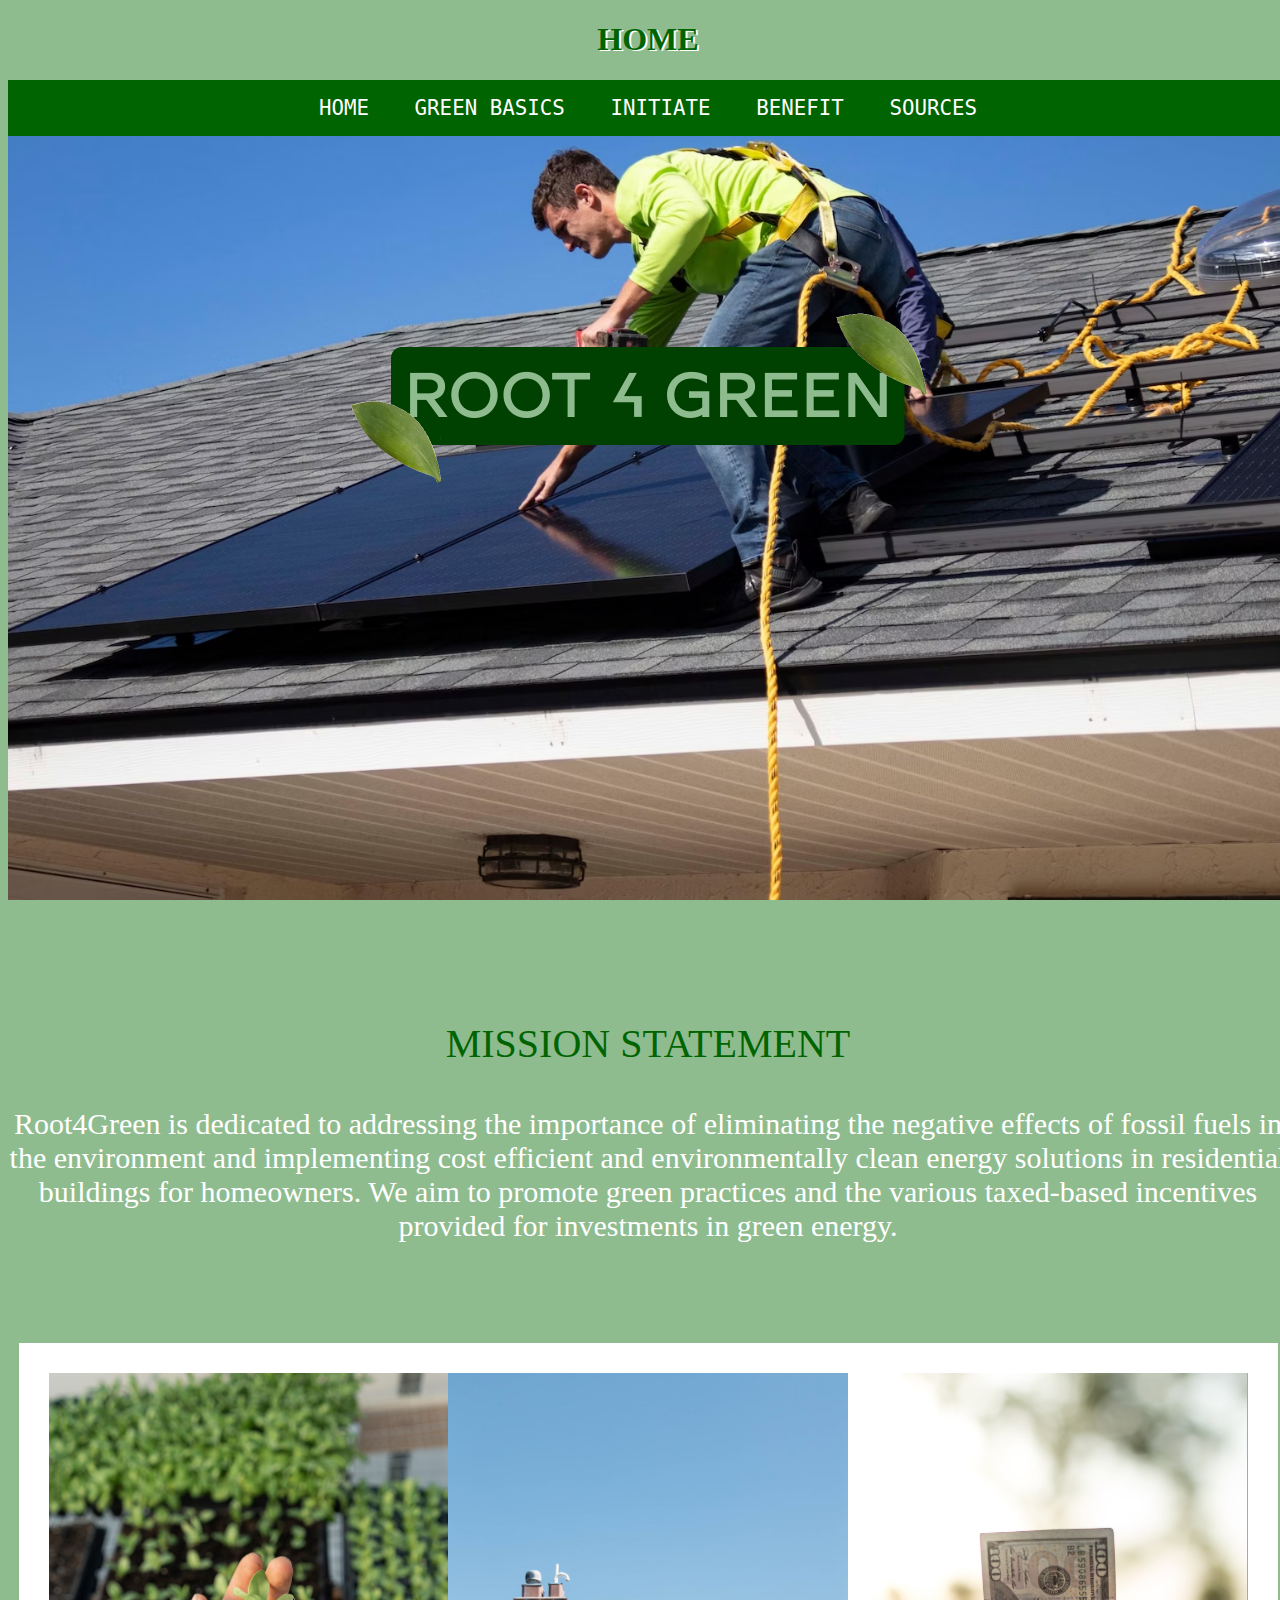
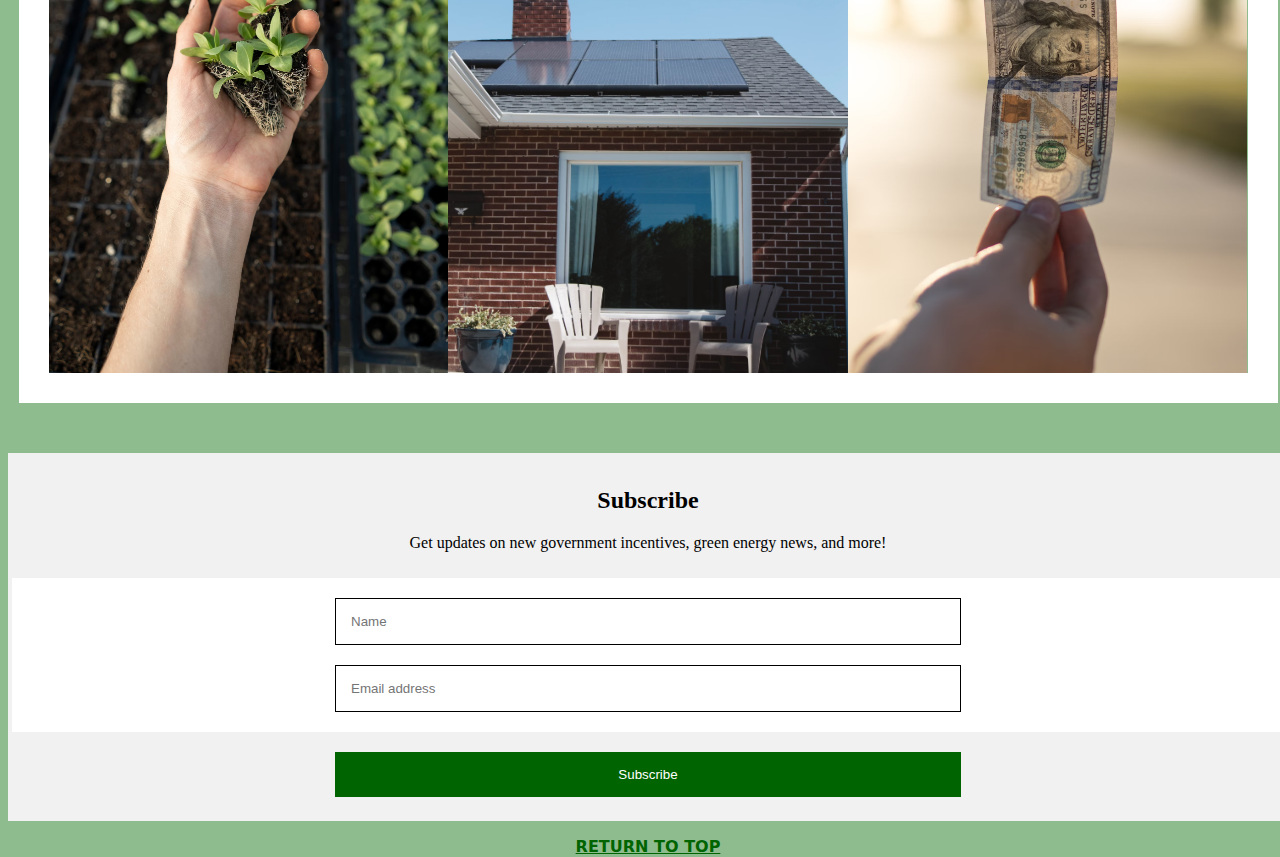
<file: index.html>
<!DOCTYPE html>                        
<html>

<head>
  <meta charset="utf-8">
  <meta name="viewport" content="width=device-width">
  <title>Webmaster</title>
  <link href="style.css" rel="stylesheet" type="text/css" />
</head>

<body id="home">  
<h1> HOME</h1>
<div id="web-container">
	<div id="page-container">

<nav>
  <ul>
    <li>
      <a href="index.html">HOME</a>
    </li>
    <li>
      <a href="ygreen.html">GREEN BASICS</a>
    </li>
    <li>
      <a href= "ini.html">INITIATE</a>
    </li>
    <li>
      <a href= "benefit.html">BENEFIT</a>
    </li>
	<li>
		<a href= "sources.html">SOURCES</a>
    </li>
  </ul>
</nav>
		
<div id="logo1">
	<img src="LogoL.png" alt=""/>
</div> <!-- closes logo1 -->		
				
</div> <!-- closes page-container -->
</div> <!-- closes web-container -->

<div>
<p id="mshead"> MISSION STATEMENT</p>
<p id="msp"> Root4Green is dedicated to addressing the importance of eliminating
the negative effects of fossil fuels in the environment and implementing cost
efficient and environmentally clean energy solutions in residential buildings for 
homeowners. We aim to promote green practices and the various taxed-based incentives 
provided for investments in green energy. 
</p>
</div>

<div>
<div class="images-container">
    <div class="image">
		<a href="ygreen.html">
		<img src="planthand.avif" alt="">
		</a>
		<div class="description">
			<h2>WHY GREEN?</h2>
            <p>By eliminating fossil fuels in homes, there is a reduction
			in greenhouse gas emissions and air pollution. In recent years, renewable energy has
			become relatively cheaper...</p>
        </div>
    </div>

    <div class="image">
		<a href="ini.html">
		<img src="solarhome.avif" alt="">
		</a>
		<div class="description">
            <h2>INITIATE</h2>
            <p>
			There are many options for implementing green energy practices into your home such as solar panels, geothermal heat pumps, wind turbine, or even a microhydropower system.
			</p>
        </div>
    </div>
	
	<div class="image">
		<a href="benefit.html">
		<img src="money.avif" alt="">
		</a>
		<div class="description">
            <h2>BENEFITS</h2>
            <p>
			The Residential Clean Energy credit provides a 30
			percent income tax credit for clean energy equipment...
			</p>
        </div>
    </div>
</div>
</div>

<div>
<form action="action_page.php">
  <div class="container">
    <h2>Subscribe</h2>
    <p>Get updates on new government incentives, green energy news, and more! </p>
  </div>

  <div class="container" style="background-color:white">
    <input type="text" placeholder="Name" name="name" required>
    <input type="text" placeholder="Email address" name="mail" required>

  </div>

  <div class="container">
    <input type="submit" value="Subscribe">
  </div>
</form>
</div>

<div id ="footer">
	<p><a href="#top">RETURN TO TOP</a></p>
</div>

</body>


</html>
</file>
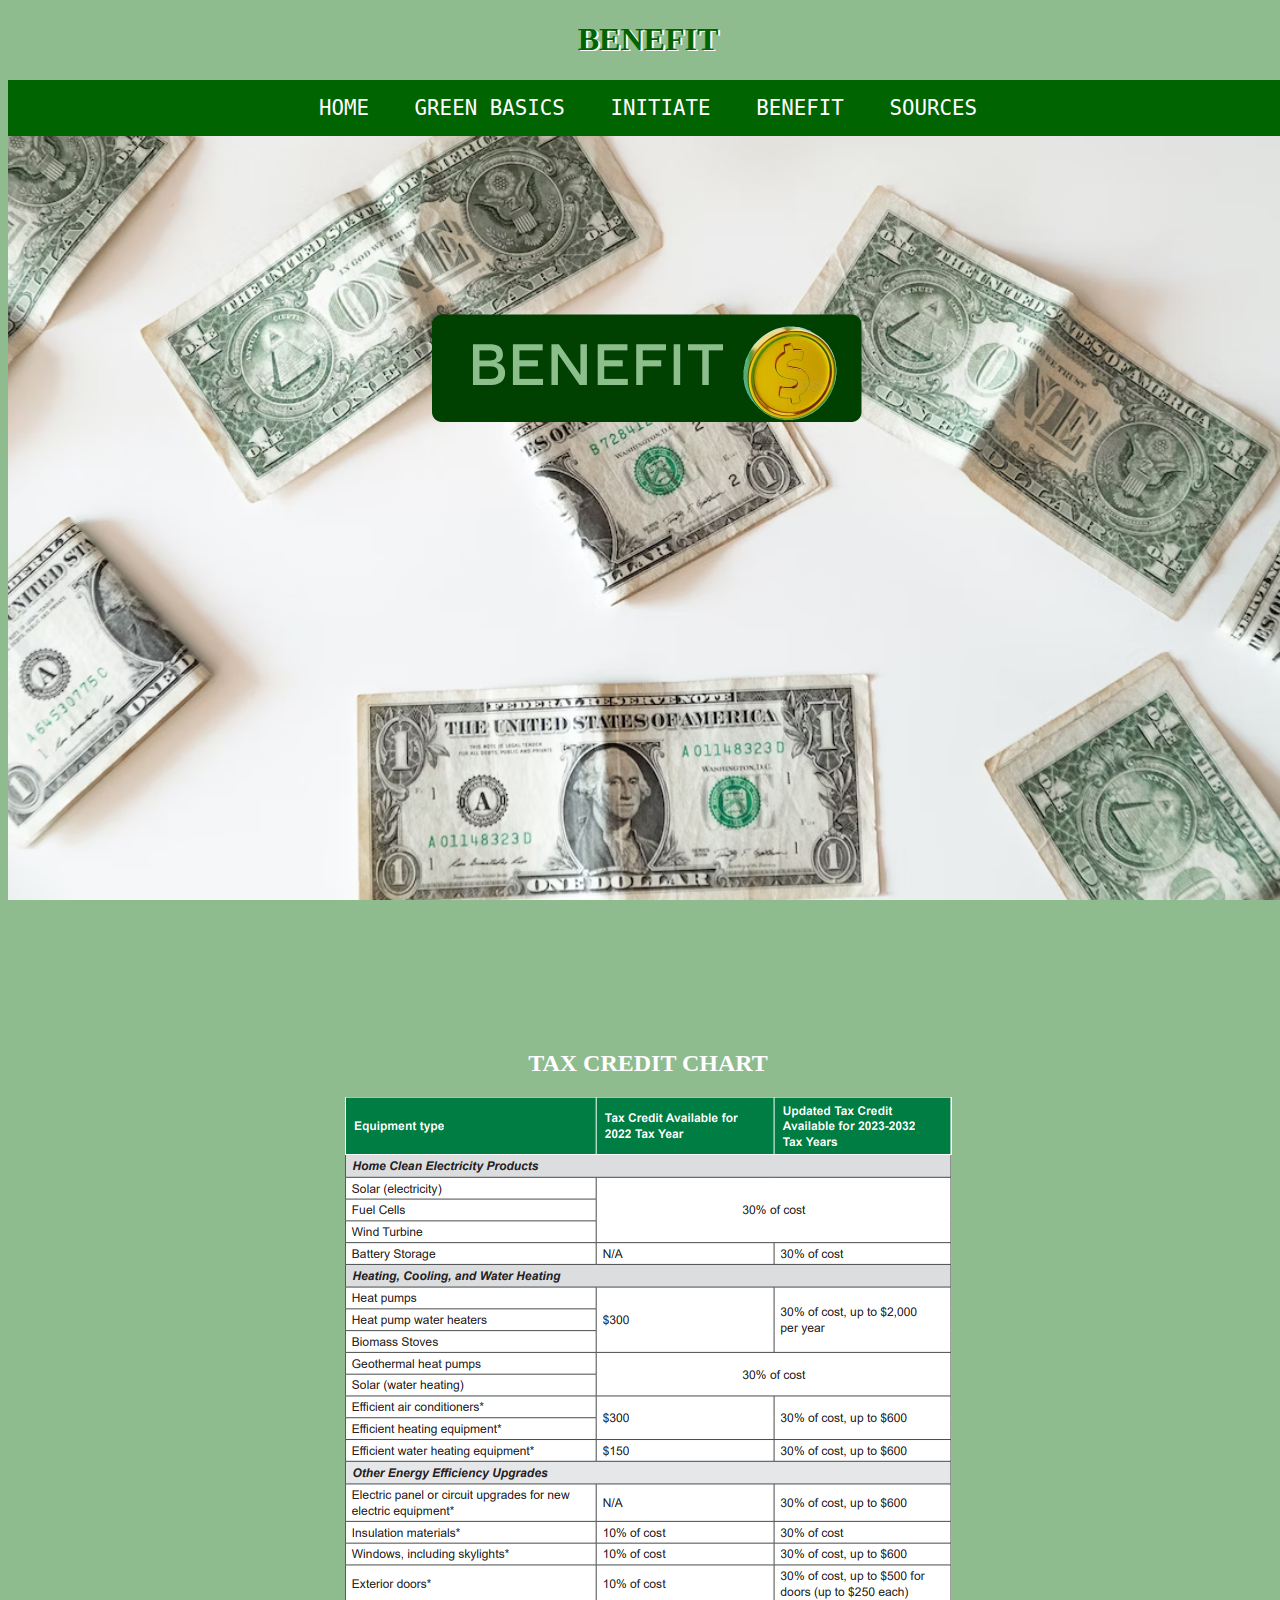
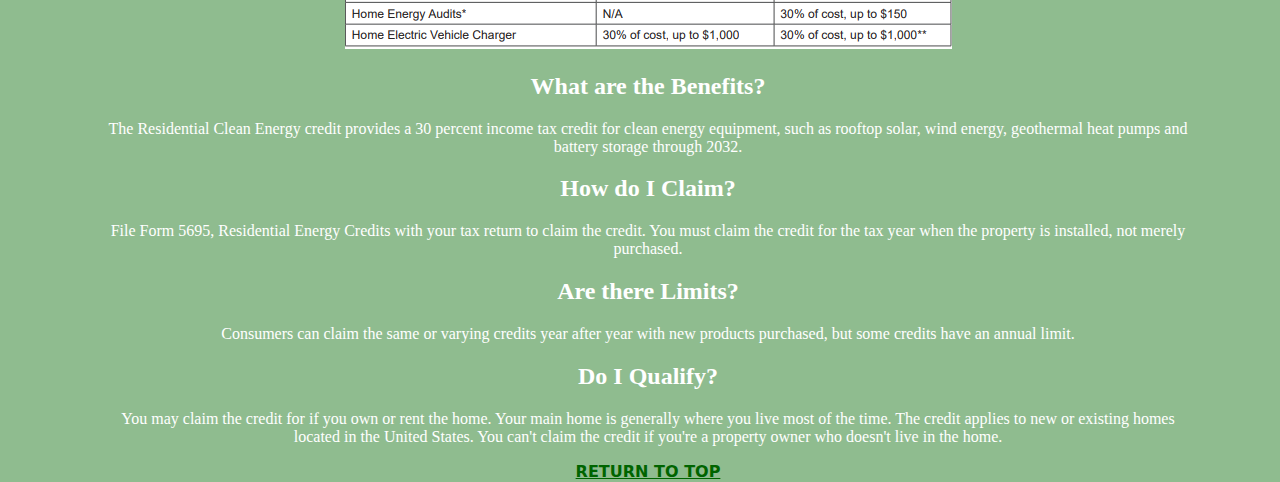
<file: benefit.html>
<!DOCTYPE html>
<html>

<head>
  <meta charset="utf-8">
  <meta name="viewport" content="width=device-width">
  <title>Webmaster</title>
  <link href="style.css" rel="stylesheet" type="text/css" />
</head>

<body id="bene">
<h1>BENEFIT</h1>
<div id="web-container">
	<div id="page-container4">
<nav>
  <ul>
    <li>
      <a href="index.html">HOME</a>
    </li>
    <li>
      <a href="ygreen.html">GREEN BASICS</a>
    </li>
    <li>
      <a href= "ini.html">INITIATE</a>
    </li>
    <li>
      <a href= "benefit.html">BENEFIT</a>
    </li>
	<li>
      <a href= "sources.html">SOURCES</a>
    </li>
  </ul>
</nav>
<div id="logo1">
	<img src="BLogo.png" alt=""/>
</div> <!-- closes logo1 -->
</div> <!-- closes page-container -->
</div> <!-- closes web-container -->

<div id="tax">
	<center>
	<h2 class="basic"> TAX CREDIT CHART </h2>
	<a href="https://www.energy.gov/sites/default/files/2023-02/Tax%20Credit%20Table.pdf">
	<img src="TaxList.png" alt=""/>
	</a>
	</center>
</div>
<h2 class="basic" >What are the Benefits?</h2>
<p class="basic"> The Residential Clean Energy credit provides a 30
 percent income tax credit for clean energy equipment, such as rooftop solar, 
 wind energy, geothermal heat pumps and battery storage through 2032.
</p>
<h2 class="basic"> How do I Claim? </h2>
<p class="basic"> File Form 5695, Residential Energy Credits with your 
tax return to claim the credit. You must claim the credit for the tax year when
 the property is installed, not merely purchased.
</p>
<h2 class="basic"> Are there Limits?</h2>
<p class="basic">  Consumers can claim the same or varying credits 
year after year with new products purchased, but some credits have
 an annual limit. 
</p>
<h2 class="basic"> Do I Qualify?</h2>
<p class="basic">You may claim the credit for if you own or rent the home. Your main home is
 generally where you live most of the time. The credit applies to new or existing homes 
 located in the United States. You can't claim the credit if you're a 
  property owner who doesn't live in the home.
</p>

<div id ="footer">
	<p><a href="#top">RETURN TO TOP</a></p>
</div>
</body>
</file>
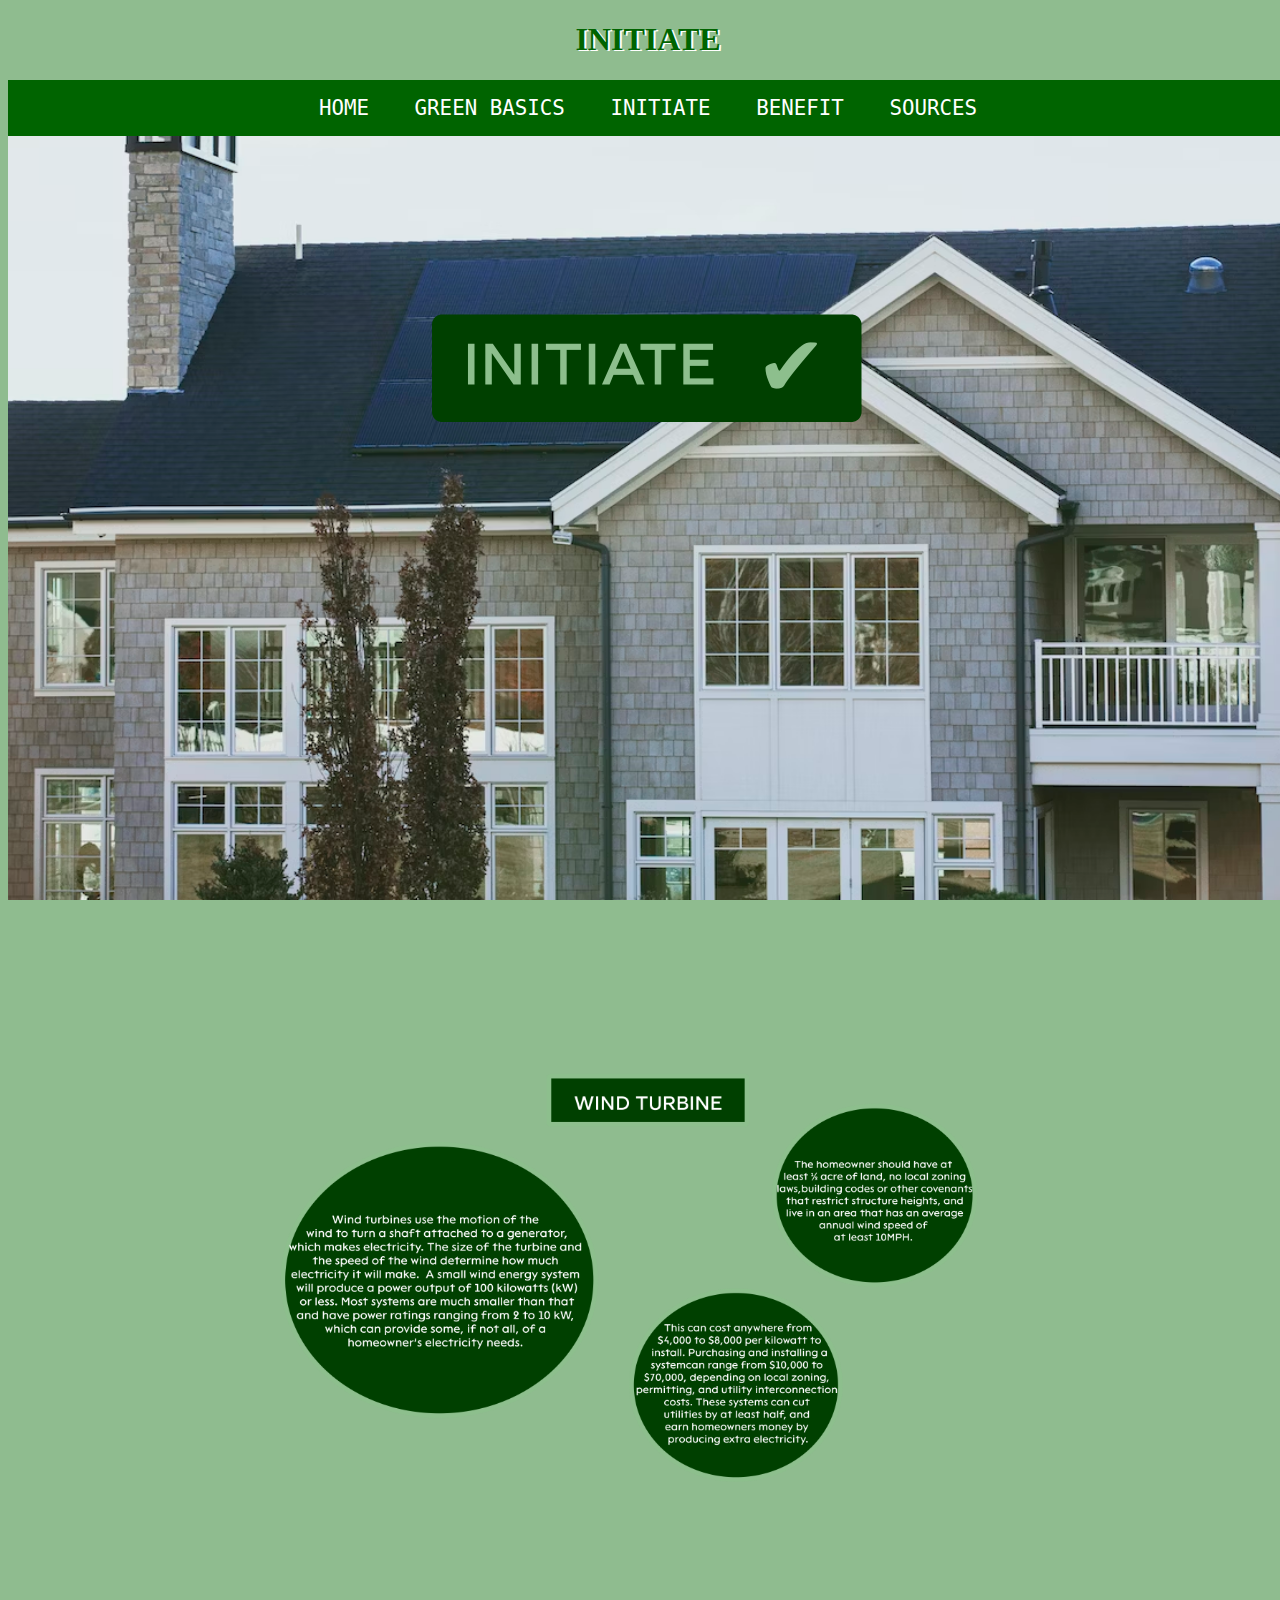
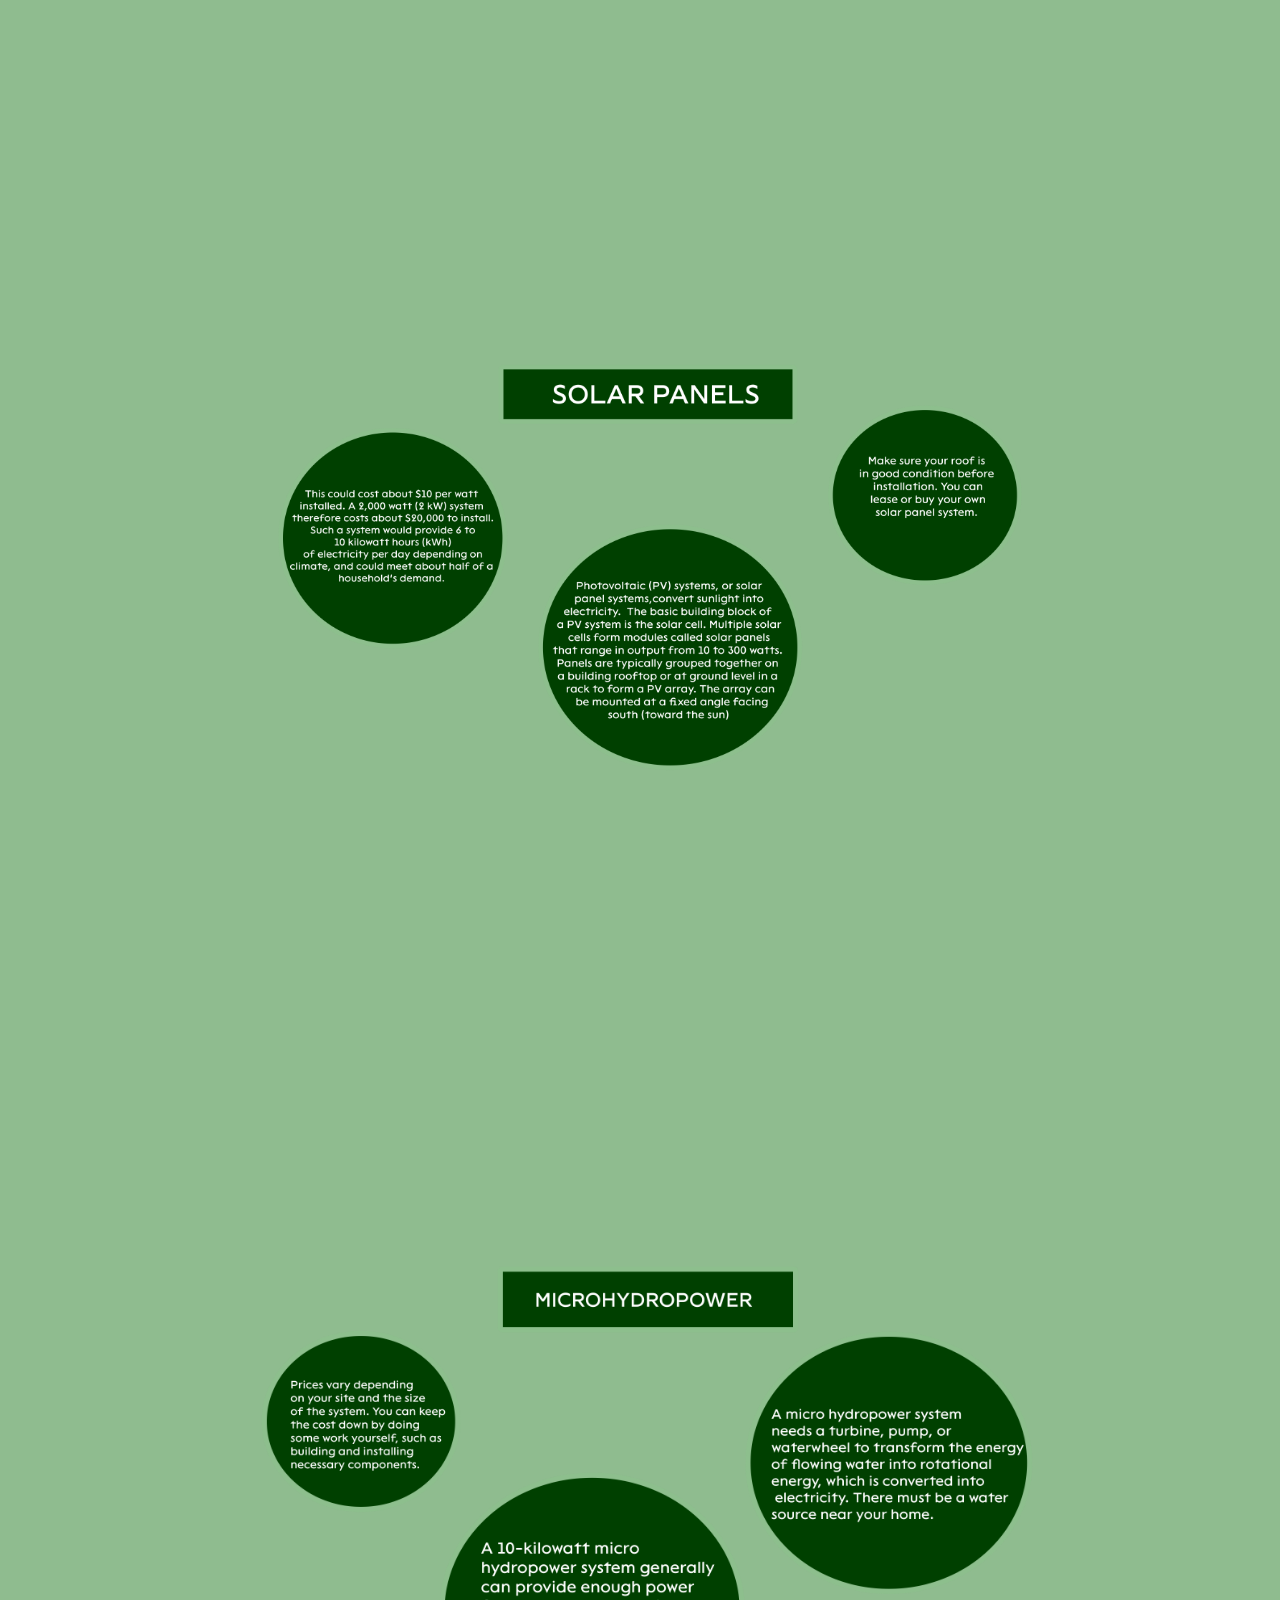
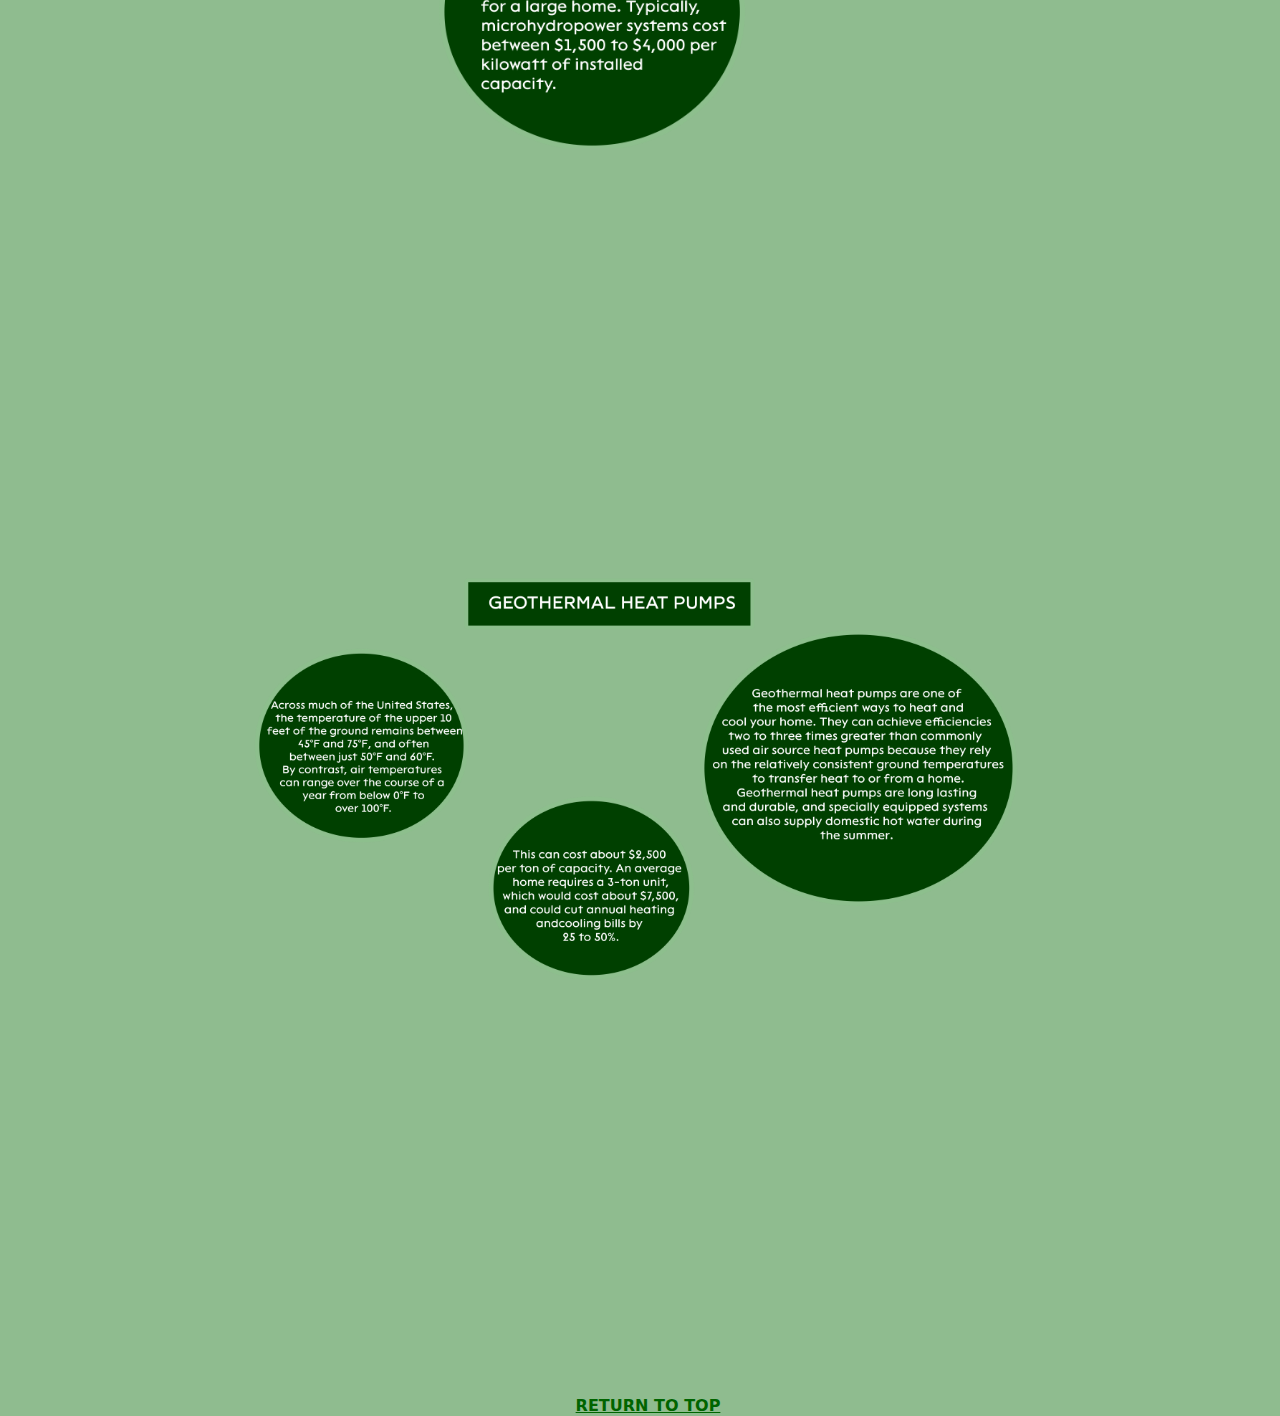
<file: ini.html>
<!DOCTYPE html>
<html>

<head>
  <meta charset="utf-8">
  <meta name="viewport" content="width=device-width">
  <title>Webmaster</title>
  <link href="style.css" rel="stylesheet" type="text/css" />
</head>

<body id="ini">
<h1> INITIATE</h1>
<div id="web-container">
	<div id="page-container3">
<nav>
  <ul>
    <li>
      <a href="index.html">HOME</a>
    </li>
    <li>
      <a href="ygreen.html">GREEN BASICS</a>
    </li>
    <li>
      <a href= "ini.html">INITIATE</a>
    </li>
    <li>
      <a href= "benefit.html">BENEFIT</a>
    </li>
	<li>
      <a href= "sources.html">SOURCES</a>
    </li>
  </ul>
</nav>
<div id="logo1">
	<img src="IniLogo.png" alt=""/>
</div> <!-- closes logo1 -->
</div> <!-- closes page-container -->
</div> <!-- closes web-container -->

<div id="page-container5">
<div id="logo2">
	<img src="WindFacts.png" alt=""/>
</div> <!-- closes logo1 -->
</div>
<div id="page-container6">
<div id="logo2">
	<img src="SolarFacts.png" alt=""/>
</div> <!-- closes logo1 -->
</div>
<div id="page-container7">
<div id="logo2">
	<img src="HydroFacts.png" alt=""/>
</div> <!-- closes logo1 -->
</div>
<div id="page-container8">
<div id="logo2">
	<img src="GeoFacts.png" alt=""/>
</div> <!-- closes logo1 -->
</div>

<div id ="footer">
	<p><a href="#top">RETURN TO TOP</a></p>
</div>
</body>
</file>
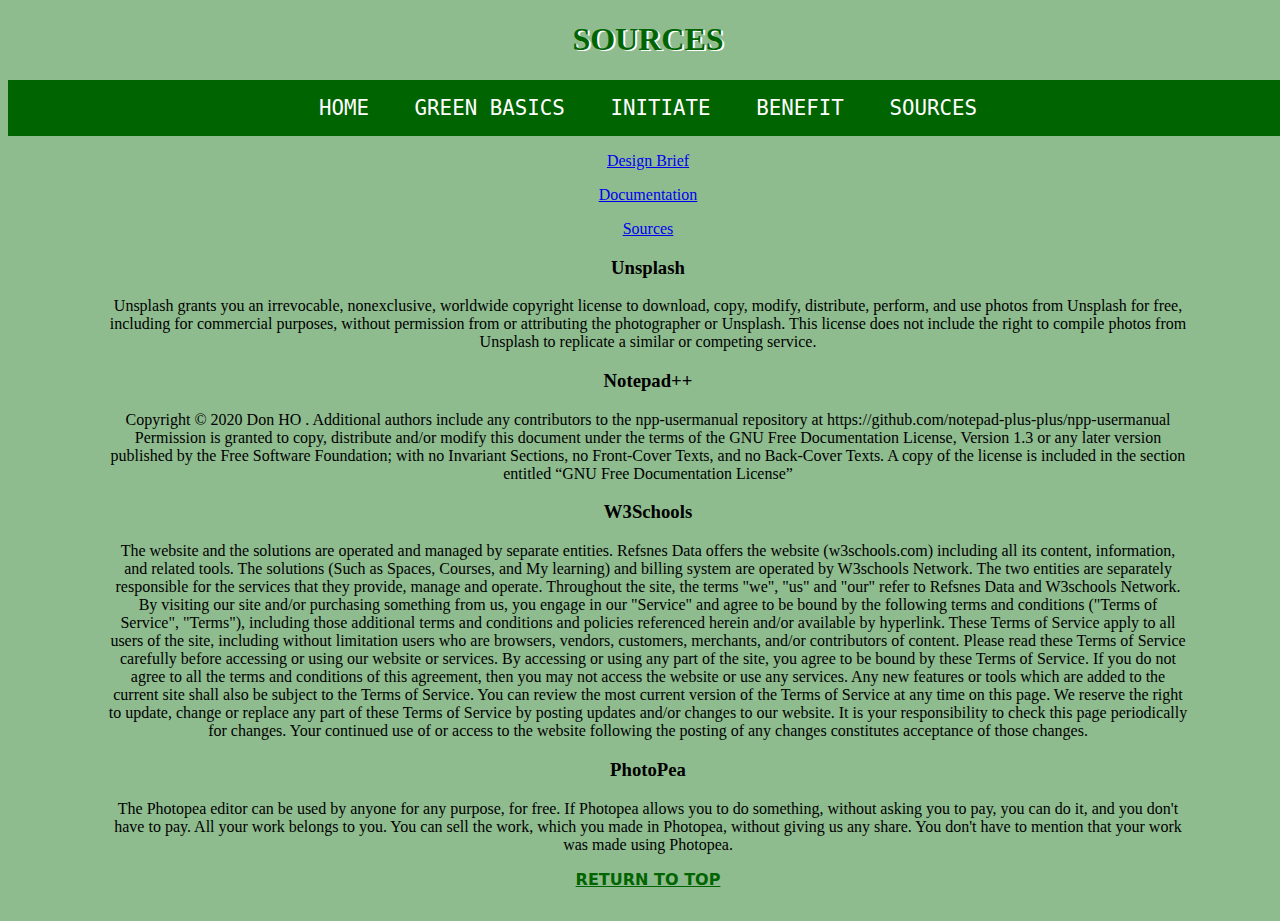
<file: sources.html>
<!DOCTYPE html>
<html>

<head>
  <meta charset="utf-8">
  <meta name="viewport" content="width=device-width">
  <title>Webmaster</title>
  <link href="style.css" rel="stylesheet" type="text/css" />
</head>

<body id="sources">
<h1> SOURCES</h1>
<nav>
  <ul>
    <li>
      <a href="index.html">HOME</a>
    </li>
    <li>
      <a href="ygreen.html">GREEN BASICS</a>
    </li>
    <li>
      <a href= "ini.html">INITIATE</a>
    </li>
    <li>
      <a href= "benefit.html">BENEFIT</a>
    </li>
	<li>
      <a href= "sources.html">SOURCES</a>
    </li>
  </ul>
</nav>
<center>
<a href="Design Brief.pdf">Design Brief</p>
<a href="Documentation.pdf">Documentation</p>
<a href="Sources.pdf">Sources</a>
</center>
<h3 class="source"> Unsplash</h3>
<p class="source">Unsplash grants you an irrevocable, nonexclusive, worldwide copyright 
license to download, copy, modify, distribute, perform, and use photos from 
Unsplash for free, including for commercial purposes, without permission from or
 attributing the photographer or Unsplash. This license does not include the 
 right to compile photos from Unsplash to replicate a similar or competing service.
 </p>
<h3 class="source"> Notepad++</h3>
<p class="source">Copyright © 2020 Don HO <don.h@free.fr>.
Additional authors include any contributors to the npp-usermanual 
repository at https://github.com/notepad-plus-plus/npp-usermanual
Permission is granted to copy, distribute and/or modify this document
 under the terms of the GNU Free Documentation License, Version 1.3 or
 any later version published by the Free Software Foundation; with no Invariant 
 Sections, no Front-Cover Texts, and no Back-Cover Texts. A copy of the 
 license is included in the section entitled “GNU Free Documentation License”
 </p>
 <h3 class="source"> W3Schools</h3>
<p class="source">The website and the solutions are operated and managed by separate entities. Refsnes Data offers the website (w3schools.com) including all its content, information, and related tools. The solutions (Such as Spaces, Courses, and My learning) and billing system are operated by W3schools Network. The two entities are separately responsible for the services that they provide, manage and operate.
Throughout the site, the terms "we", "us" and "our" refer to Refsnes Data and W3schools Network.
By visiting our site and/or purchasing something from us, you engage in our "Service" and agree to be bound by the following terms and conditions ("Terms of Service", "Terms"), including those additional terms and conditions and policies referenced herein and/or available by hyperlink. These Terms of Service apply to all users of the site, including without limitation users who are browsers, vendors, customers, merchants, and/or contributors of content.
Please read these Terms of Service carefully before accessing or using our website or services. By accessing or using any part of the site, you agree to be bound by these Terms of Service. If you do not agree to all the terms and conditions of this agreement, then you may not access the website or use any services.
Any new features or tools which are added to the current site shall also be subject to the Terms of Service. You can review the most current version of the Terms of Service at any time on this page. We reserve the right to update, change or replace any part of these Terms of Service by posting updates and/or changes to our website. It is your responsibility to check this page periodically for changes. Your continued use of or access to the website following the posting of any changes constitutes acceptance of those changes.
 </p>
<h3 class="source"> PhotoPea</h3>
<p class="source">The Photopea editor can be used by anyone for any purpose, 
for free. If Photopea allows you to do something, without asking you to pay,
 you can do it, and you don't have to pay. All your work belongs to you. You 
 can sell the work, which you made in Photopea, without giving us any share. 
 You don't have to mention that your work was made using Photopea.
 </p>
 <div id ="footer">
	<p><a href="#top">RETURN TO TOP</a></p>
</div>

</body>
</html>
</file>
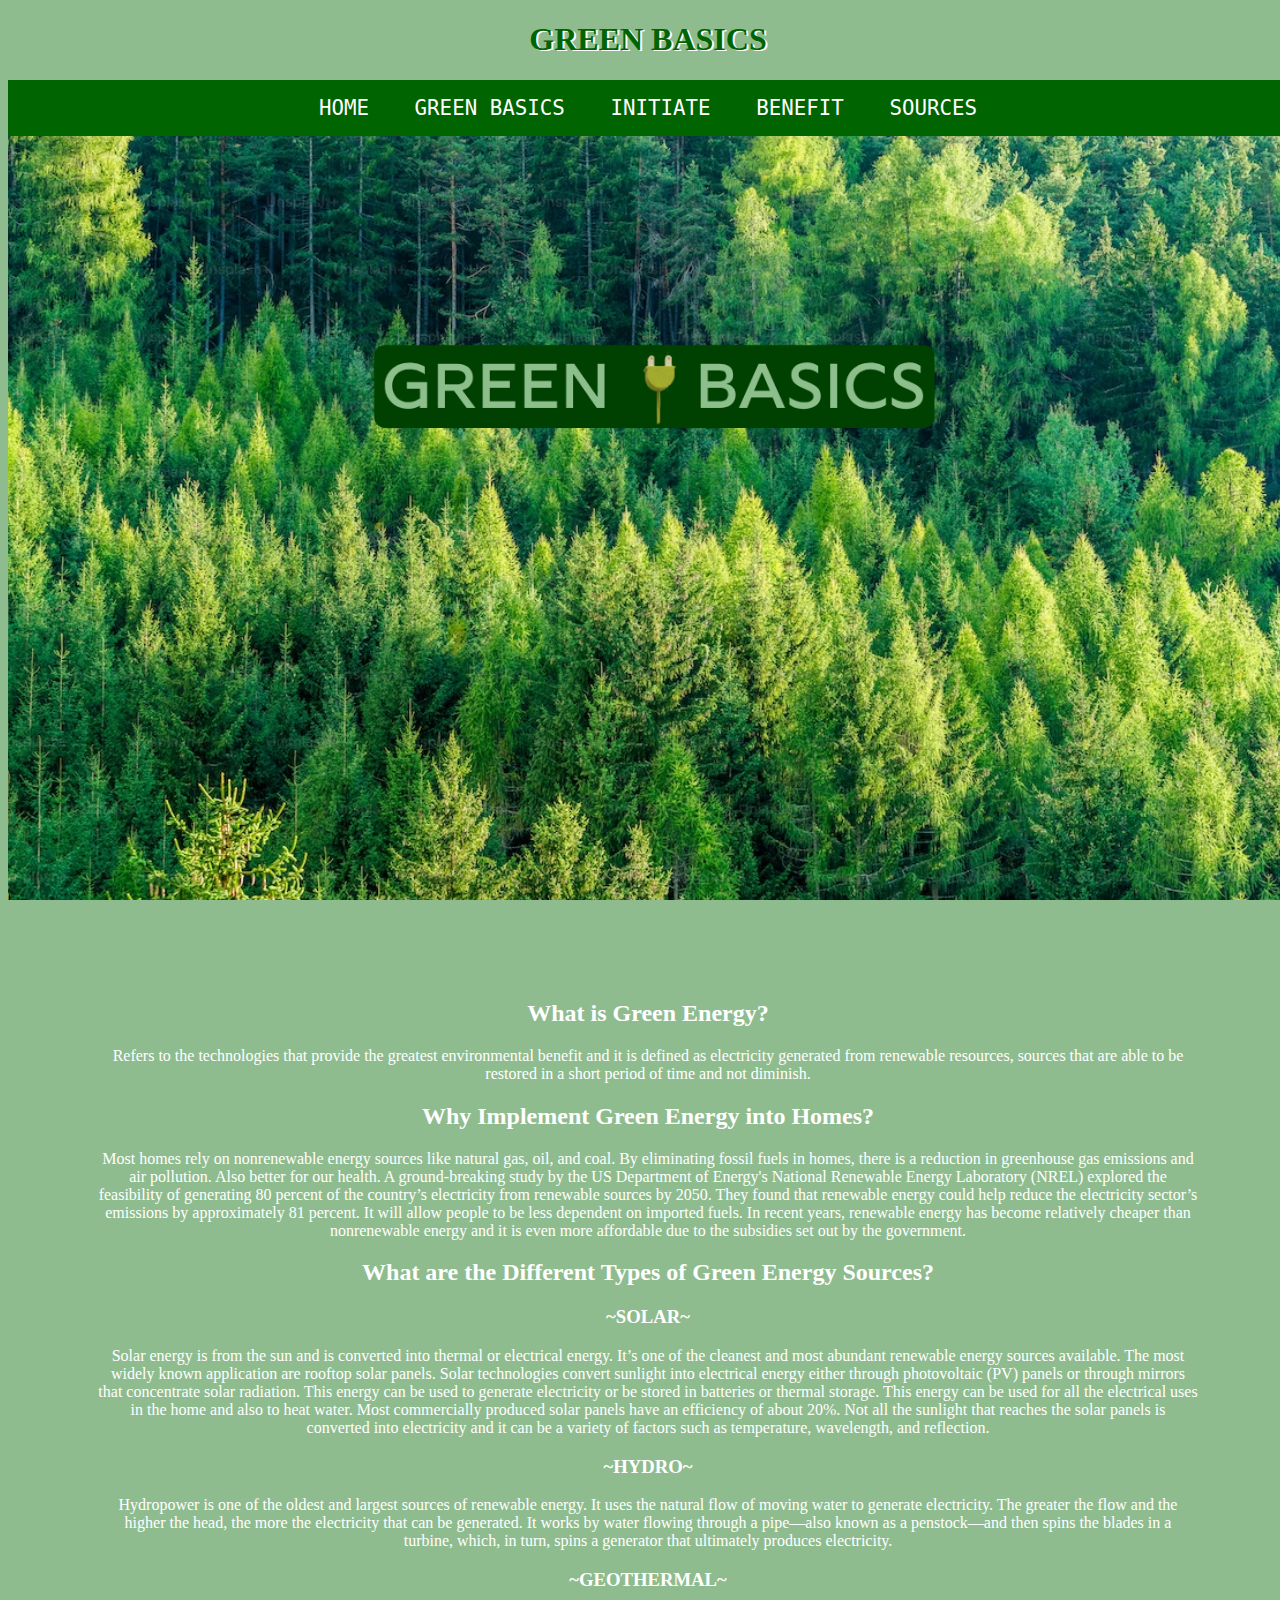
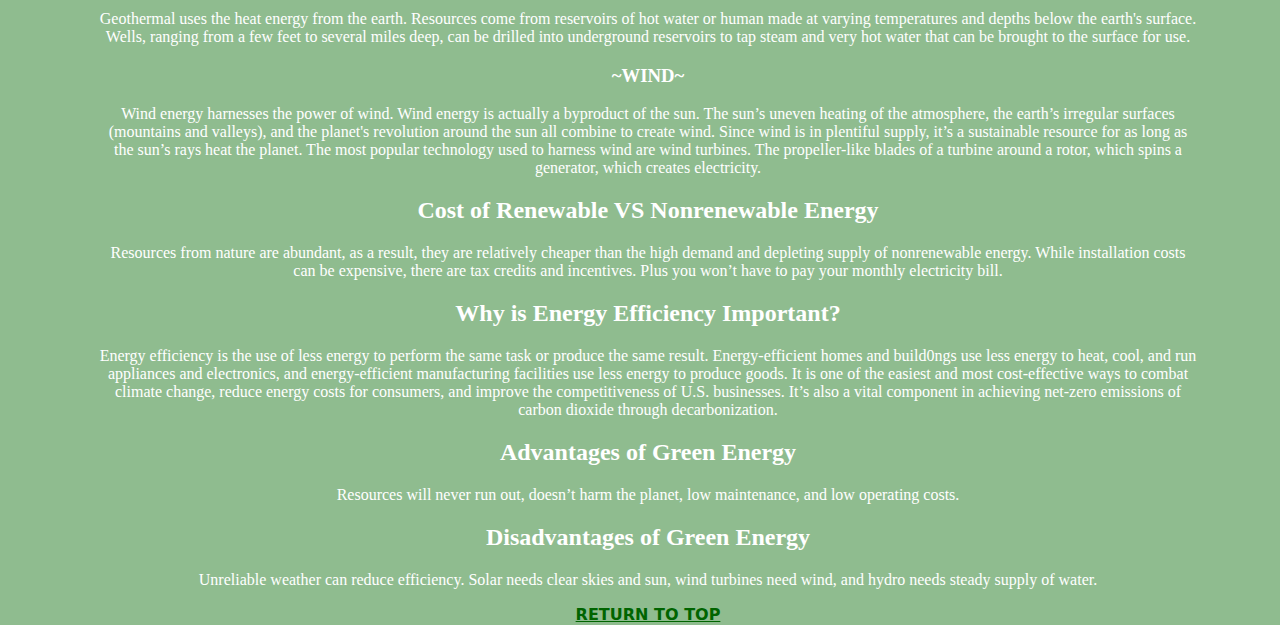
<file: ygreen.html>
<!DOCTYPE html>
<html>

<head>
  <meta charset="utf-8">
  <meta name="viewport" content="width=device-width">
  <title>Webmaster</title>
  <link href="style.css" rel="stylesheet" type="text/css" />
</head>

<body id="ygreen">
<h1> GREEN BASICS</h1>
<div id="web-container">
	<div id="page-container2">

<nav>
  <ul>
    <li>
      <a href="index.html">HOME</a>
    </li>
    <li>
      <a href="ygreen.html">GREEN BASICS</a>
    </li>
    <li>
      <a href= "ini.html">INITIATE</a>
    </li>
    <li>
      <a href= "benefit.html">BENEFIT</a>
    </li>
	<li>
      <a href= "sources.html">SOURCES</a>
    </li>
  </ul>
</nav>
<div id="logo1">
	<img src="GreenB Logo.png" alt=""/>
</div> <!-- closes logo1 -->
</div> <!-- closes page-container -->
</div> <!-- closes web-container -->
<div>
<h2 class="basic"> What is Green Energy? </h2>
<p class="basic" > Refers to the technologies that provide the greatest 
environmental benefit and it is defined as electricity generated from 
renewable resources, sources that are able to be restored in a short 
period of time and not diminish.
<h2 class="basic"> Why Implement Green Energy into Homes? </h2>
<p class="basic"> Most homes rely on nonrenewable energy sources like natural gas, oil, and coal. 
By eliminating fossil fuels in homes, there is a reduction in greenhouse gas emissions 
and air pollution. Also better for our health.
A ground-breaking study by the US Department of Energy's National Renewable 
Energy Laboratory (NREL) explored the feasibility of generating 80 percent 
of the country’s electricity from renewable sources by 2050. They found that 
renewable energy could help reduce the electricity sector’s emissions by approximately 
81 percent. It will allow people to be less dependent on imported fuels. 
In recent years, renewable energy has become relatively cheaper than nonrenewable 
energy and it is even more affordable due to the subsidies set out by the government.
<h2 class="basic">What are the Different Types of Green Energy Sources? </h2>
<h3 class="basic">~SOLAR~</h3>
<p class="basic">
Solar energy is from the sun and is converted into thermal or electrical energy. 
It’s one of the cleanest and most abundant renewable energy sources available. 
The most widely known application are rooftop solar panels. Solar technologies convert
 sunlight into electrical energy either through photovoltaic (PV) panels or through mirrors 
 that concentrate solar radiation. This energy can be used to generate electricity or be 
 stored in batteries or thermal storage. This energy can be used for all the electrical uses
 in the home and also to heat water. Most commercially produced solar panels have an efficiency 
 of about 20%. Not all the sunlight that reaches the solar panels is converted into electricity 
 and it can be a variety of factors such as temperature, wavelength, and reflection. 
 </p>
<h3 class="basic">~HYDRO~</h3>
<p class="basic">
Hydropower is one of the oldest and largest sources of renewable energy. 
It uses the natural flow of moving water to generate electricity. The greater the flow
 and the higher the head, the more the electricity that can be generated. It works by 
 water flowing through a pipe—also known as a penstock—and then spins the blades in a 
 turbine, which, in turn, spins a generator that ultimately produces electricity.
</p>

<h3 class="basic">~GEOTHERMAL~</h3>
<p class="basic">
Geothermal uses the heat energy from the earth.  
Resources come from reservoirs of hot water or human made at varying temperatures
 and depths below the earth's surface. Wells, ranging from a few feet to several miles 
 deep, can be drilled into underground reservoirs to tap steam and very hot water that 
 can be brought to the surface for use. 
</p>

<h3 class="basic">~WIND~</h3>
<p class="basic">
Wind energy harnesses the power of wind. 
Wind energy is actually a byproduct of the sun. The sun’s uneven heating 
of the atmosphere, the earth’s irregular surfaces (mountains and valleys), 
and the planet's revolution around the sun all combine to create wind. Since 
wind is in plentiful supply, it’s a sustainable resource for as long as the sun’s 
rays heat the planet. The most popular technology used to harness wind are wind turbines.
 The propeller-like blades of a turbine around a rotor, which spins a generator,
 which creates electricity.
</p>
<h2 class="basic"> Cost of Renewable VS Nonrenewable Energy</h2>
<p class="basic">
Resources from nature are abundant, as a result, 
they are relatively cheaper than the high demand and depleting supply 
of nonrenewable energy. While installation costs can be expensive, there
 are tax credits and incentives. Plus you won’t have to pay your monthly electricity bill.
</p>
<h2 class="basic">Why is Energy Efficiency Important?</h2>
<p class="basic">
Energy efficiency is the use of less energy to perform the same task or produce the same result.
Energy-efficient homes and build0ngs use less energy to heat, cool, and run appliances and
 electronics, and energy-efficient manufacturing facilities use less energy to produce goods.
It is one of the easiest and most cost-effective ways to combat climate change, 
reduce energy costs for consumers, and improve the competitiveness of U.S. businesses. 
It’s also a vital component in achieving net-zero emissions of carbon dioxide through decarbonization.
</p>
<h2 class="basic"> Advantages of Green Energy </h2>
<p class="basic"> Resources will never run out, doesn’t harm the planet, low maintenance, and low operating costs.
</p>
<h2 class="basic"> Disadvantages of Green Energy</h2>
<p class="basic"> Unreliable weather can reduce efficiency. Solar needs clear skies and sun, wind turbines need wind, and hydro needs steady supply of water.
</p>
</div>

<div id ="footer">
	<p><a href="#top">RETURN TO TOP</a></p>
</div>
</body>
 
<main>
</file>
<file: style.css>
html {
  height: 100%;
  width: 100%;
}

body {
	height: 100%;
    width: 100%;
}

#home {
  background-color: #8FBC8F;
 
}

h1{
  color:#006400;
  text-align:center;
  text-shadow:2px 1px white;

}
div#web-container{		
	width: 100%;
	height:100%;
	margin:auto;	
}

div#page-container{		
	background: url("person2.avif") no-repeat center fixed;
	background-size:cover;						
	min-width:800px;
	height:100%;
	width:100%;
	margin: auto	
}

div#logo1 img{		
	padding-top: 5%;
	width: 50%;
	height: auto ;
	margin-left: auto;
	margin-right: auto;
	display: block;

	
}

	

#mshead{
	color:#006400;
	text-align:center;
	font-size:40px;
}

#msp{
	color: white;
	font-size:30px;
	text-align:center;
	padding-bottom:50px;
}
	

div #footer{		
	width: 100%;
	height:auto;
	background-color: #8FBC8F;
	padding-top: 2px;
	padding-bottom: 2px; 
	margin:1px;
}
div#footer p{
	text-align: center;
	font-family: Segoe, "Segoe UI", "DejaVu Sans", "Trebuchet MS", Verdana, "sans-serif";
	font-weight: bold;
	padding-bottom:1px;

}

div#footer a{		
	color:#006400 ;
	
}


ul {
  list-style-type:none;
  background-color: #006400;
  overflow:hidden;
  padding: 1em;
  text-align:center;
}

li {
  display: inline;
}
li a {
  text-decoration:none;
  color:white;
  font-family:"Monospace", monaco;
  font-size:1.3em;
  padding:1em
}


li a:hover {
  background-color:#8FBC8F;
}

.images-container {
    max-width: 1199px;
    height: 600px;
    margin: 50px auto;
    display: flex;
    border: 30px solid white;

}

.images-container img {
    width: 100%;
    height: 100%;
    object-fit: cover;
    transition: all 400ms;
}

.images-container .image {
    position: relative;
    overflow: hidden;

}

.images-container .description {
    position: absolute;
    bottom: -200px;
    background: white;
    color: black;
    padding: 8px 16px;
    opacity: 90;
    transition: all 100ms;
}

.images-container .description h2 {
    color: #006400;
}

.images-container .image:hover .description {
    opacity: 1;
    bottom: 0;
}

.images-container .image:hover img {
    transform: scale(1.1);
}


/* Style the form element with a border around it */
form {
  border: 4px solid #f1f1f1;

}

/* Add some padding and a grey background color to containers */
.container {
  padding: 10px;
  background-color: #f1f1f1;
  text-align:center;
  
}

/* Style the input elements and the submit button */
input[type=text], input[type=submit] {
  width: 50%;
  padding: 15px;
  margin: 10px 0;
  border: 1px solid ;
  box-sizing: border-box;
}

/* submit button */
input[type=submit] {
  background-color: #006400;
  color: white;
  border: none;
}

input[type=submit]:hover {
  opacity: 0.8;
}















#ygreen {
  background-color:#8FBC8F;

}

.basic{
	color:white;
	text-align: center;
	padding-left:90px;
	padding-right:90px;
}

div#page-container2{		
	background: url("whygreen.avif") no-repeat center fixed;
	background-size:cover;						
	min-width:800px;
	height:100%;
	width:100%;
	margin: auto
}


#bene {
  background-color: #8FBC8F;
}

div#page-container4{		
	background: url("benefit.avif") no-repeat center fixed;
	background-size:cover;						
	min-width:800px;
	height:100%;
	width:100%;
	margin: auto
}

#tax {
	padding-top:50px;
}





#ini {
  background-color:#8FBC8F;

}

div#page-container3{		
	background: url("solarroof.avif") no-repeat center fixed;
	background-size:cover;						
	min-width:800px;
	height:100%;
	width:100%;
	margin: auto
}


div#page-container5{		
	background: url("windturbine.avif") no-repeat center fixed;
	background-size:cover;						
	min-width:800px;
	height:100%;
	width:100%;
	margin: auto
}

div#page-container6{		
	background: url("solarpanels.avif") no-repeat center fixed;
	background-size:cover;						
	min-width:800px;
	height:100%;
	width:100%;
	margin: auto
}
div#page-container7{		
	background: url("hydropower.avif") no-repeat center fixed;
	background-size:cover;						
	min-width:800px;
	height:100%;
	width:100%;
	margin: auto
}
div#page-container8{		
	background: url("geothermal.avif") no-repeat center fixed;
	background-size:cover;						
	min-width:800px;
	height:100%;
	width:100%;
	margin: auto
}
div#logo2 img{		
	padding-top: 5%;
	width: 63%;
	height: auto ;
	margin-left: auto;
	margin-right: auto;
	display: block;

	
}


#space{
	padding:auto;
}

#sources {
  background-color: #8FBC8F;
}

.source {
	text-align:center;
	padding-left:100px;
	padding-right:100px;
}
</file>
